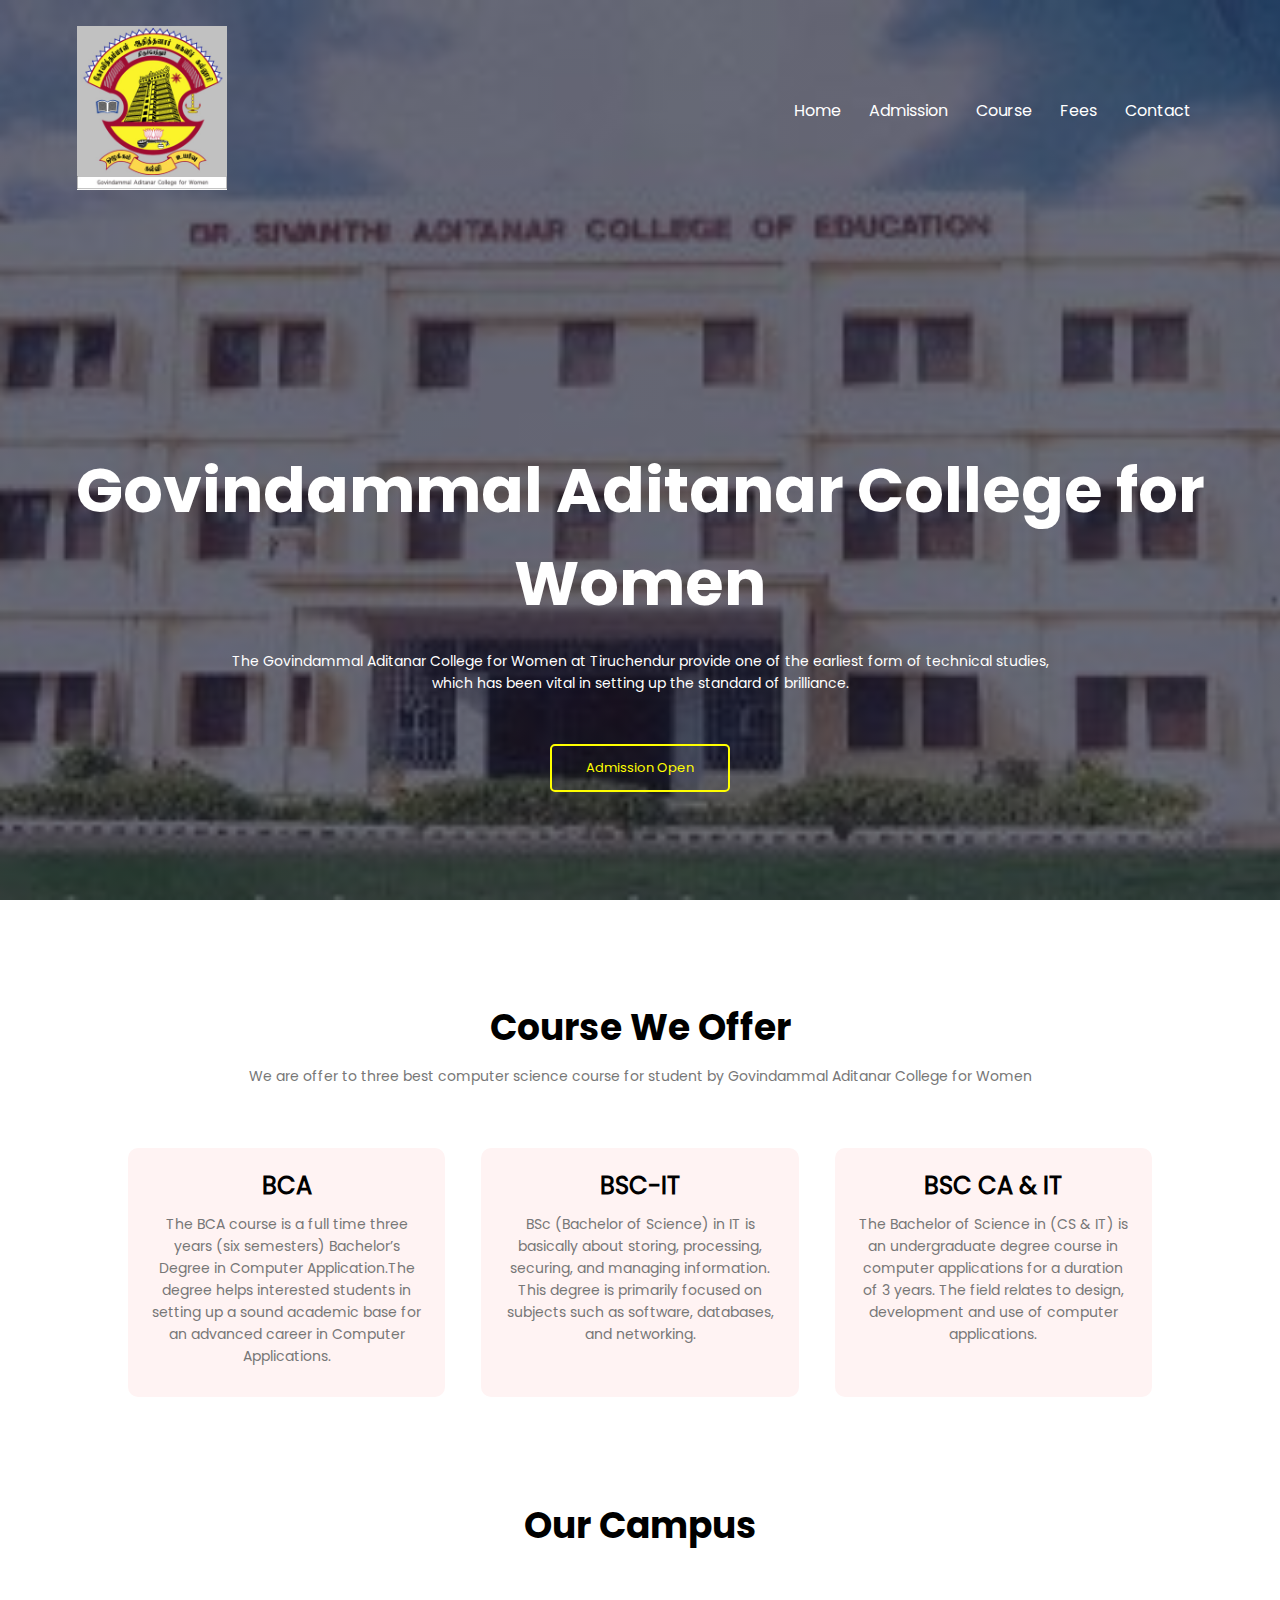
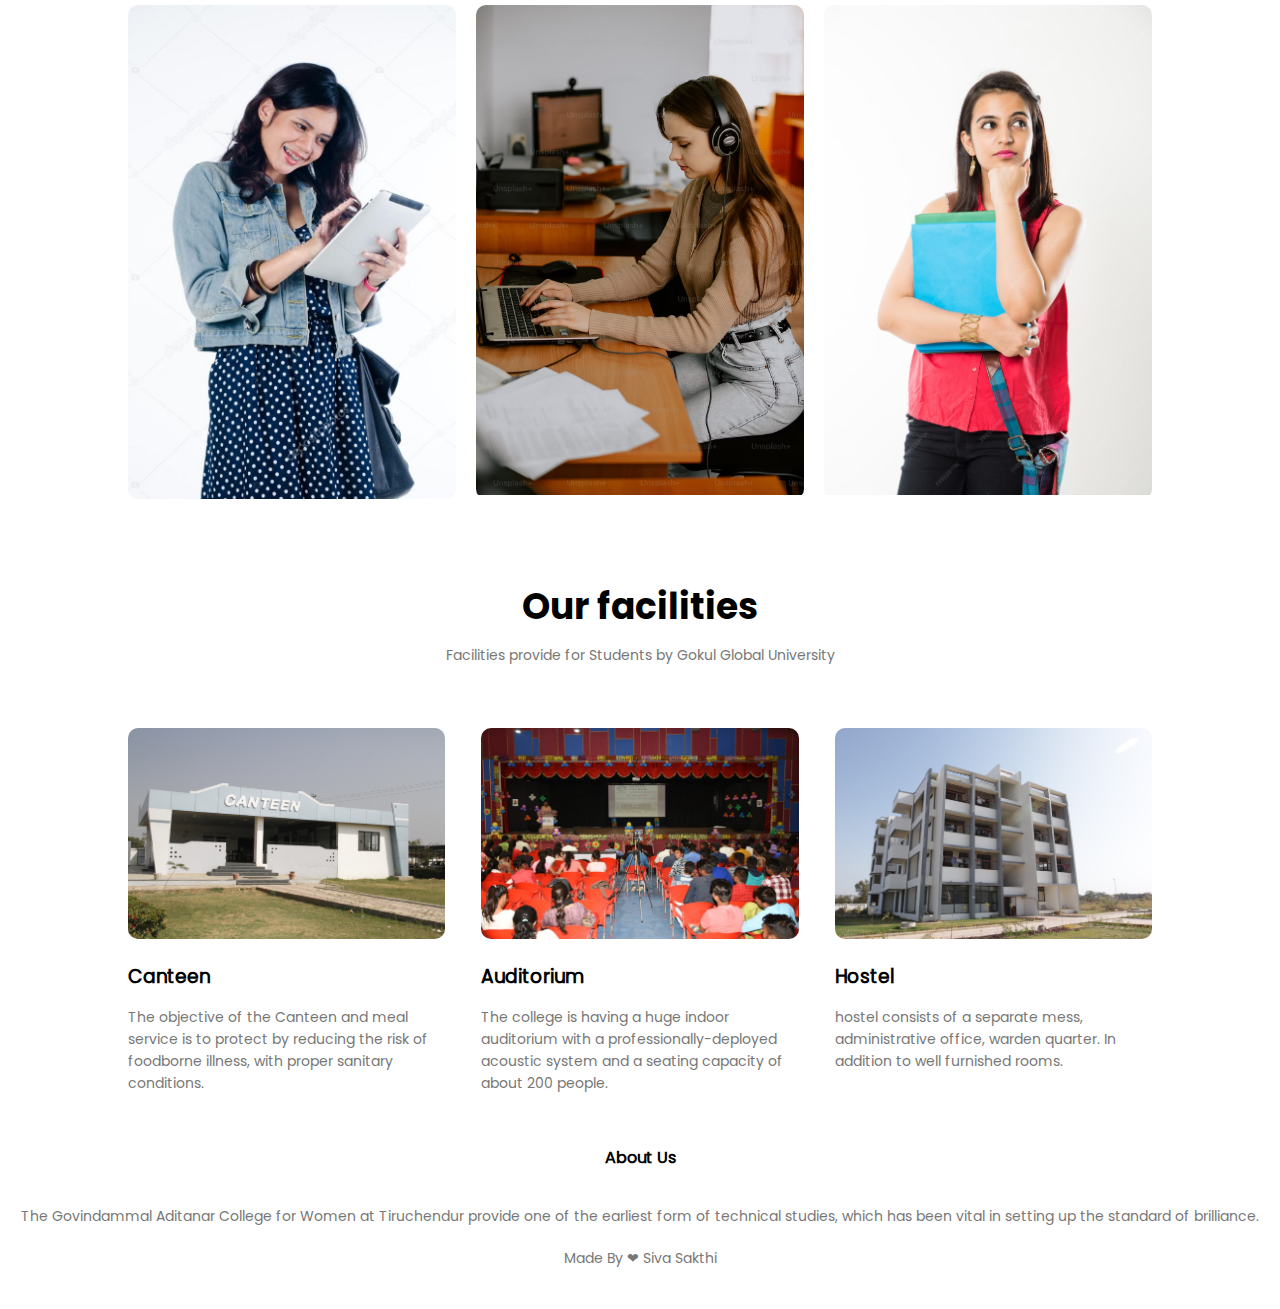
<file: index.html>
<!DOCTYPE html>
<html lang="en">
<head>
    
    <meta name="viewport"content="width=device-width, initial-scale=1.0, maximum-scale=1.0, user-scalable=0">
    <meta name="description" content="The Govindammal Aditanar College for Women at Tiruchendur provide one of the earliest form of technical studies, which has been vital in setting up the standard of brilliance.">
    <meta name="keywords" content="Govindammal Aditanar College for Women">
    <meta name="author" content="Siva Sakthi">

    <title>Govindammal Aditanar College for Women</title>
    
    <link rel="stylesheet" href="css/main_style.css">
    <link rel="shortcut icon" href="image/favicon.ico" type="image/svg+xml">
</head>
<body>
    
    <section class="header">
        <nav>
            <a href="index.html"><img src="image/GACW.jpg" id="logo-img"></a>

            <div class="nav-links" id="navLinks">

                <span class="icon" onclick="hidemenu()">&#10005;</span>
                <ul>
                    <li><a href="index.html">Home</a></li>
                    <li><a href="Admission_page.html">Admission</a></li>
                    <li><a href="#course_call">Course</a></li>
                    <li><a href="fees_page.html">Fees</a></li>
                    <li><a href="Contact_page.html">Contact</a></li>
                </ul>
            </div> 
            <span class="icon" onclick="showmenu()">&#9776;</span>
        </nav>
       
        <div class="text-box">
            <h1>Govindammal Aditanar College for Women</h1>
            <p>The Govindammal Aditanar College for Women at Tiruchendur provide one of the earliest form of technical studies,<br>which has been vital in setting up the standard of brilliance.</p>
            
            <a href="Admission_page.html" class="hero-btn">Admission Open</a>
        </div>
    </section>

    <!--Course of Collage-->


    <section class="course" id="course_call">
        <h1>Course We Offer</h1>
        <p>We are offer to three best computer science course for student by Govindammal Aditanar College for Women</p>

        <div class="row">
            <div class="course-col">
                <h2>BCA</h2>
                <p>The BCA course is a full time three years (six semesters) Bachelor’s Degree in Computer Application.The degree helps interested students in setting up a sound academic base for an advanced career in Computer Applications.</p>
            </div>

            <div class="course-col">
                <h2>BSC-IT </h2>
                <p>BSc (Bachelor of Science) in IT is basically about storing, processing, securing, and managing information. This degree is primarily focused on subjects such as software, databases, and networking. </p>
            </div>

            <div class="course-col">
                <h2>BSC CA & IT</h2>
                <p>The Bachelor of Science in (CS & IT) is an undergraduate degree course in computer applications for a duration of 3 years. The field relates to design, development and use of computer applications. </p>
            </div>


        </div>
    </section>

    <!--Campus Section-->

    <section class="campus">
        <h1> Our Campus</h1>
        <!-- <p>Lorem ipsum dolor sit amet consectetur adipisicing elit. Quibusdam quisquam atque non voluptate</p> -->

            <div class="row">
                <div class="campus-col">
                    <img src="image/cm1.jpg" alt="">
                    <div class="layer">
                        <h3>Environment</h3>
                    </div>
                </div>

                <div class="campus-col">
                    <img src="image/cm2.avif" alt="">
                    <div class="layer">
                        <h3>Community</h3>
                    </div>
                </div>

                <div class="campus-col">
                    <img src="image/cm3.avif" alt="">
                    <div class="layer">
                        <h3>Education</h3>
                    </div>
                </div>
            </div>
    </section>

    <!--Facilities Section-->

    <section class="facilities">
        <h1> Our facilities</h1>
        <p>Facilities provide for Students by Gokul Global University</p>

        <div class="row">
            <div class="facilities-col">
                <img src="image/canteen.jfif" alt="">
                <h3>Canteen</h3>
                <p>The objective of the Canteen and meal service is to protect by reducing the risk of foodborne illness, with proper sanitary conditions.</p>
            </div>

            <div class="facilities-col">
                <img src="image/auditorium.jfif" alt="">
                <h3>Auditorium</h3>
                <p>The college is having a huge indoor auditorium with a professionally-deployed acoustic system and a seating capacity of about 200 people.</p>
            </div>

            <div class="facilities-col">
                <img src="image/hostel.jfif" alt="">
                <h3>Hostel</h3>
                <p>hostel consists of a separate mess, administrative office, warden quarter. In addition to well furnished rooms.</p>
            </div>
        </div>
        </section>

        <!--Call To Action Section-->

        <!-- <section class="ctn">
            <h1> &nbsp; &nbsp;&nbsp;&nbsp;&nbsp;&nbsp;&nbsp;&nbsp;&nbsp;&nbsp;&nbsp;&nbsp;&nbsp;&nbsp;&nbsp;&nbsp; </h1>
        </section> -->

         <!--Footer-->
         <section class="footer">
             <h4>About Us</h4>
            <p>The Govindammal Aditanar College for Women at Tiruchendur provide one of the earliest form of technical studies,
                which has been vital in setting up the standard of brilliance.</p>
             <p id="copyright">Made By &#10084; Siva Sakthi</p>
         </section>

    <!--Javascript is Start-->
    <script src="javascript/main_script.js"></script>
</body>

    
    
</html>
</file>
<file: css/main_style.css>
/* Cascading Style Sheets */

*{
    margin: 0;
    padding: 0;
    /* border: 1px solid yellow; */
}

@font-face {
    font-family: myFirstFont;
    src: url(../Poppins/Poppins-Regular.ttf);
}
    @font-face {
    font-family: bold;
    src: url(../Poppins/Poppins-Bold.ttf);
}

@font-face {
    font-family: secound;
    src: url(../Poppins/Poppins-Bold.ttf);
}

h1{
    font-family: bold;
}

body{
    font-family: myFirstFont,Verdana, Geneva, Tahoma, sans-serif;
    cursor:default;
}

    /* Website Scrollerbar */
    body::-webkit-scrollbar {
        width: 5px !important;
        height: 5px !important;
    }
    body::-webkit-scrollbar-track {
        background: #3838387c !important;
    }
    body::-webkit-scrollbar-thumb {
        background-color: #e0120ba4 !important;
        border: 1px solid #ff020279 !important;
        border-radius: 1px !important;
    }

.header{
    min-height: 100vh;
    width: 100%;
    background-image: linear-gradient(rgba(4,9,30,0.6),rgba(4,9,30,0.6)),url(../image/background.jpg);
    background-position: center;
    background-size: cover;
    position: relative;
}
nav{
    display: flex;
    padding: 2% 6%;
    justify-content: space-between;
    align-items: center;
}
nav img{
    width: 150px;
}
.nav-links{
    flex: 1;
    text-align: right;
    
}
.nav-links ul li{
    list-style: none;
    display: inline-block;
    padding: 8px 12px;
    position: relative;
    
}
.nav-links a{
    color: #fff;
    text-decoration: none;
    font-size: 16px;
    
}
.nav-links ul li::after{
    content: '';
    width: 0%;
    height: 2px;
    background: #ff0000;
    display: block;
    margin: auto;
    transition: 0.5s;
    
}
.nav-links ul li:hover::after{
    width: 100%;
    
}
.text-box{
    width: 90%;
    color: #fff;
    position:absolute;
    top: 30%;
    left: 50%;
    transform: translate(-50%,50%);
    text-align: center;
}
.text-box h1{
    font-size: 62px;
    font-weight: bold;

}
.text-box p{
    margin: 10px 0 40px;
    font-size: 14px;
    color: #fff;
    
}
.hero-btn{
    display: inline-block;
    text-decoration: none;
    color: yellow;
    border: 2px solid yellow;
    padding: 12px 34px;
    font-size: 13px;
    background: transparent;
    position: relative;
    cursor: pointer;
    border-radius: 5px;
}
.hero-btn:hover{
    color: black;
    border: 2px solid yellow;
    background:yellow;
    transition: 0.5s;
}

.icon{
    display:none;
}

/* Course */

 .course{
    width: 80%;
    margin: auto;
    text-align: center;
    padding-top: 100px;
}
h1{
    font-size: 36px;
    font-weight: 300;
}
p{
    color:#777;
    font-size: 14px;
    font-weight: 300;
    line-height: 22px;
    padding: 10px;
}
.row{
    margin-top: 5%;
    display: flex;
    justify-content: space-between;
}
.course-col{
    flex-basis: 31%;
    background: #fff3f3;
    border-radius: 10px;
    margin-bottom:5%;
    padding: 20px 12px;
    box-sizing: border-box;
    transition: 0.5s;
}
h3{
    text-align: center;
    font-weight: 600;
    margin: 10px 0px;
}
.course-col:hover{
    box-shadow: 10px 10px 24px 0px rgba(0,0,0,0.4);
}


    /*Campus*/


.campus{
    width: 80%;
    margin: auto;
    text-align: center;
    padding-top: 50px;
}
.campus-col{
    flex-basis: 32%;
    border-radius: 10px;
    margin-bottom: 30px;
    position: relative;
    overflow: hidden;
}
.campus-col img{
    width: 100%;
    display: block;
}
.layer{
    background: transparent;
    height: 100%;
    width: 100%;
    position: absolute;
    top: 0%;
    left: 0%;
    transition: 0.5s;
}

.layer:hover{
    background: rgba(0, 245, 253, 0.534);

    /* rgba(253, 0, 0, 0.7); */
}

.layer h3{
    width: 100%;
    font-weight: 500;
    color: #fff;
    font-size: 26px;
    bottom: 0%;
    left: 50%;
    transform: translate(-50%);
    position: absolute;
    opacity: 0;
    transition: 0.5s;
}

.layer:hover h3{
    opacity: 1;
    bottom: 49%;
}

/* Facilities */

.facilities{
    width: 80%;
    margin: auto;
    text-align: center;
    padding-top: 50px;
}

.facilities-col{
    flex-basis: 31%;
    border-radius: 10px;
    margin-bottom: 5%;
    text-align: left;
}
.facilities-col img{
    width: 100%;
    border-radius: 10px;
    transition: 0.5s;
}
.facilities-col p{
    padding: 0%;
}

.facilities-col h3{
    margin-top: 16px;
    margin-bottom: 15px;
    text-align: left;
}

.facilities-col img:hover{
    box-shadow: 3.5px 5px 15px 10px rgba(0, 0, 0, 0.308);
}

/* Call To Action */

.ctn{
    margin: 100px auto;
    width: 80%;
    background-image: linear-gradient(rgba(0,0,0,0.5),rgba(0,0,0,0.5)), url(../image/banner_ggu.jpg);
    background-position: center;
    background-size: cover;
    border-radius: 10px;
    text-align: center;
    padding: 100px 0;
    transition: 0.5s;
}
.ctn h1{
    color: #fff;
    margin-bottom: 40px;
    padding: 0;
}
.ctn:hover{
    margin: 100px auto;
    width: 80%;
    background-image:linear-gradient(rgba(0,0,0,0.3),rgba(0,0,0,0.3)),url(../image/banner_ggu.jpg);
    background-position: center;
    background-size: cover;
    border-radius: 10px;
    padding: 100px 0;
    box-shadow: 10px 10px 24px 0px rgba(0, 0, 0, 0.664);
}
.ctn{
    
}

/* Footer */

.footer{
    width: 100%;
    text-align: center;
    padding: 30px 0;
    margin-top: -50px;
}

.footer h4{
    margin-bottom: 25px;
    margin-top: 20px;
    font-weight: 600;
} 

/* Media query for responsive */

@media (max-width: 700px) {

    *{
        overflow-x: hidden;
        margin: 0;
        padding: 0;
    
    }
    #logo-img{
        padding: 10px;
    }
    .text-box h1{
       font-size: 30px;
       font-weight: bold;
    }
    .text-box p{
        font-size: 12px;
    }
    .nav-links ul li{
        display: block;
    }
    .nav-links{
        position: absolute;
        background: #f44336;
        height: 100vh;
        width: 200px;
        top: 0%;
        right: -200px;
        text-align: left;
        z-index: 2;
        transition: 1s;
    }
    .icon{
        display: block;
        color: #fff;
        margin: 10px;
        font-size: 25px;
        cursor: pointer;
    }
    .nav-links ul{
        padding: 30px;
    }

    /*Course in Media query*/
   
    .course-col{
        margin: 10px 10px;
    }
    .row{
        flex-direction: column;  
    }   
    .course-col:hover{
        box-shadow: 3px 3px 0.5px 0.5px rgba(0, 0, 0, 0.486);
    }
        /* Facilities */
    .facilities-col img:hover{
        box-shadow:none;
    }

    /* Call To Action in Media query*/
    .ctn h1{
        font-size: 24px;
    }
}

/* Media query is Close*/
</file>
